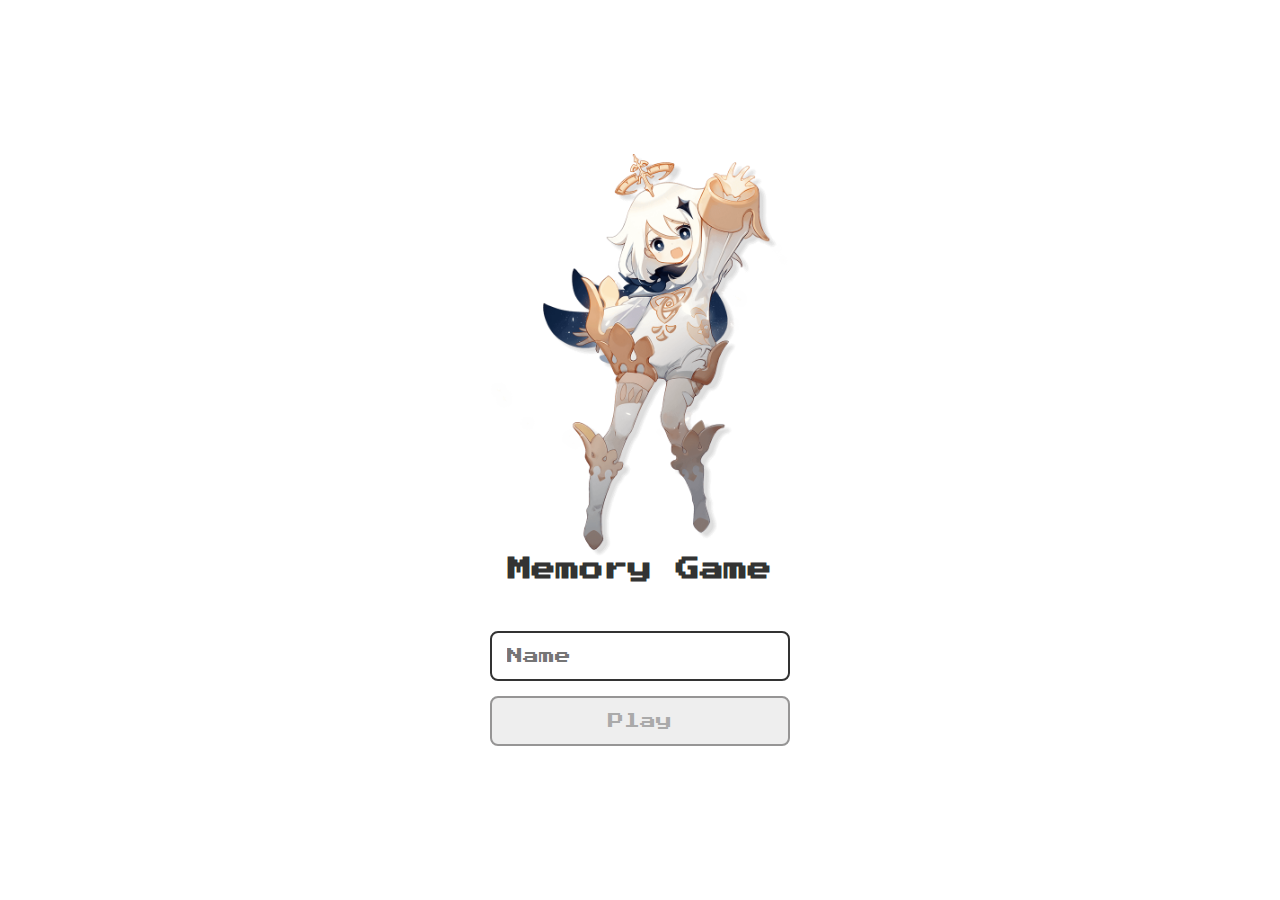
<file: index.html>
<!DOCTYPE html>
<html lang="en">
<head>
    <meta charset="UTF-8">
    <meta name="viewport" content="width=device-width, initial-scale=1.0">

    <link rel="stylesheet" href="/css/reset.css">
    <link rel="stylesheet" href="/css/login.css">

    <script defer src="/js/login.js"></script>

    <title>Memory Game | Login</title>
</head>
<body>
    <form class="login-form">   
        <div class="login_header">
            <img src="/images/Paimon_Portrait.jpeg" alt="login">
            <h1>Memory Game</h1>
        </div>
        <input type="text" placeholder="Name" class="login_input">
        <button type="submit" class="login_button" disabled>Play</button>
    </form>
</body>
</html>
</file>
<file: css/login.css>
.login-form{
    align-items: center;
    display: flex;
    flex-direction: column;
    height: 100vh;
    justify-content: center;
}

.login_header{
    align-items: center;
    display: flex;
    flex-direction: column;
    justify-content: center;
    margin-bottom: 50px;
}

.login_header img {
    width: 300px;
}

.login_header h1 {
    color: #333;
    font-size: 1.5em;
}

.login_input{
    border: 2px solid #333;
    border-radius: 8px;
    color: #333;
    font-size: 1em;
    margin-bottom: 15px;
    max-width: 300px;
    outline: none;
    padding: 15px;
    width: 100%;
}
.login_button{
    background-color: #ee665c;
    color: #fff;
    border-radius: 8px;
    padding: 15px;
    font-size: 1em;
    max-width: 300px;
    width: 100%;
    cursor: pointer;   
}
.login_button:disabled{
    background-color: #eee;
    border: 2px solid #969595;
    color: #aaa;
    cursor: auto;
}
</file>
